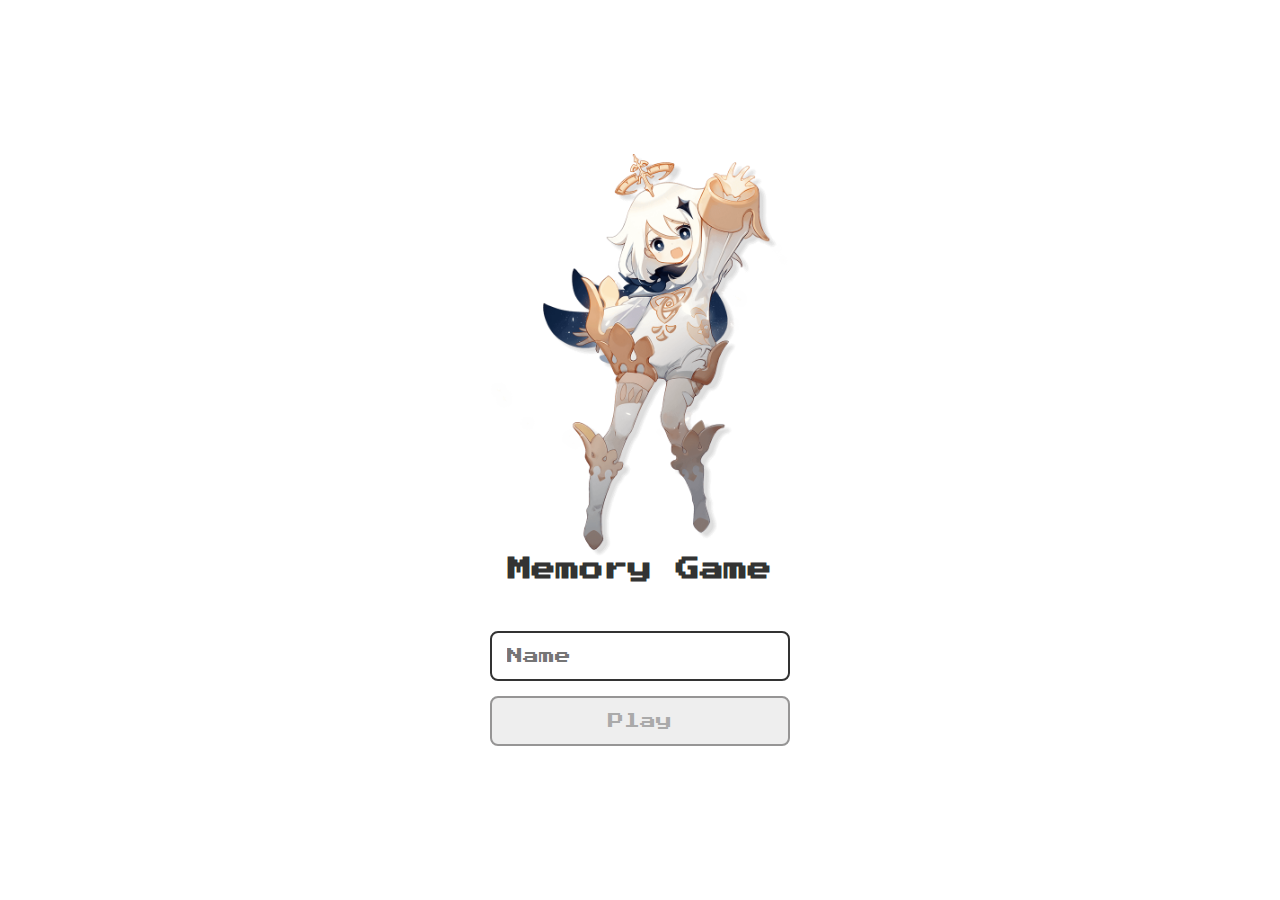
<file: index.html>
<!DOCTYPE html>
<html lang="en">
<head>
    <meta charset="UTF-8">
    <meta name="viewport" content="width=device-width, initial-scale=1.0">

    <link rel="stylesheet" href="/css/reset.css">
    <link rel="stylesheet" href="/css/login.css">

    <script defer src="/js/login.js"></script>

    <title>Memory Game | Login</title>
</head>
<body>
    <form class="login-form">   
        <div class="login_header">
            <img src="/images/Paimon_Portrait.jpeg" alt="login">
            <h1>Memory Game</h1>
        </div>
        <input type="text" placeholder="Name" class="login_input">
        <button type="submit" class="login_button" disabled>Play</button>
    </form>
</body>
</html>
</file>
<file: css/login.css>
.login-form{
    align-items: center;
    display: flex;
    flex-direction: column;
    height: 100vh;
    justify-content: center;
}

.login_header{
    align-items: center;
    display: flex;
    flex-direction: column;
    justify-content: center;
    margin-bottom: 50px;
}

.login_header img {
    width: 300px;
}

.login_header h1 {
    color: #333;
    font-size: 1.5em;
}

.login_input{
    border: 2px solid #333;
    border-radius: 8px;
    color: #333;
    font-size: 1em;
    margin-bottom: 15px;
    max-width: 300px;
    outline: none;
    padding: 15px;
    width: 100%;
}
.login_button{
    background-color: #ee665c;
    color: #fff;
    border-radius: 8px;
    padding: 15px;
    font-size: 1em;
    max-width: 300px;
    width: 100%;
    cursor: pointer;   
}
.login_button:disabled{
    background-color: #eee;
    border: 2px solid #969595;
    color: #aaa;
    cursor: auto;
}
</file>
